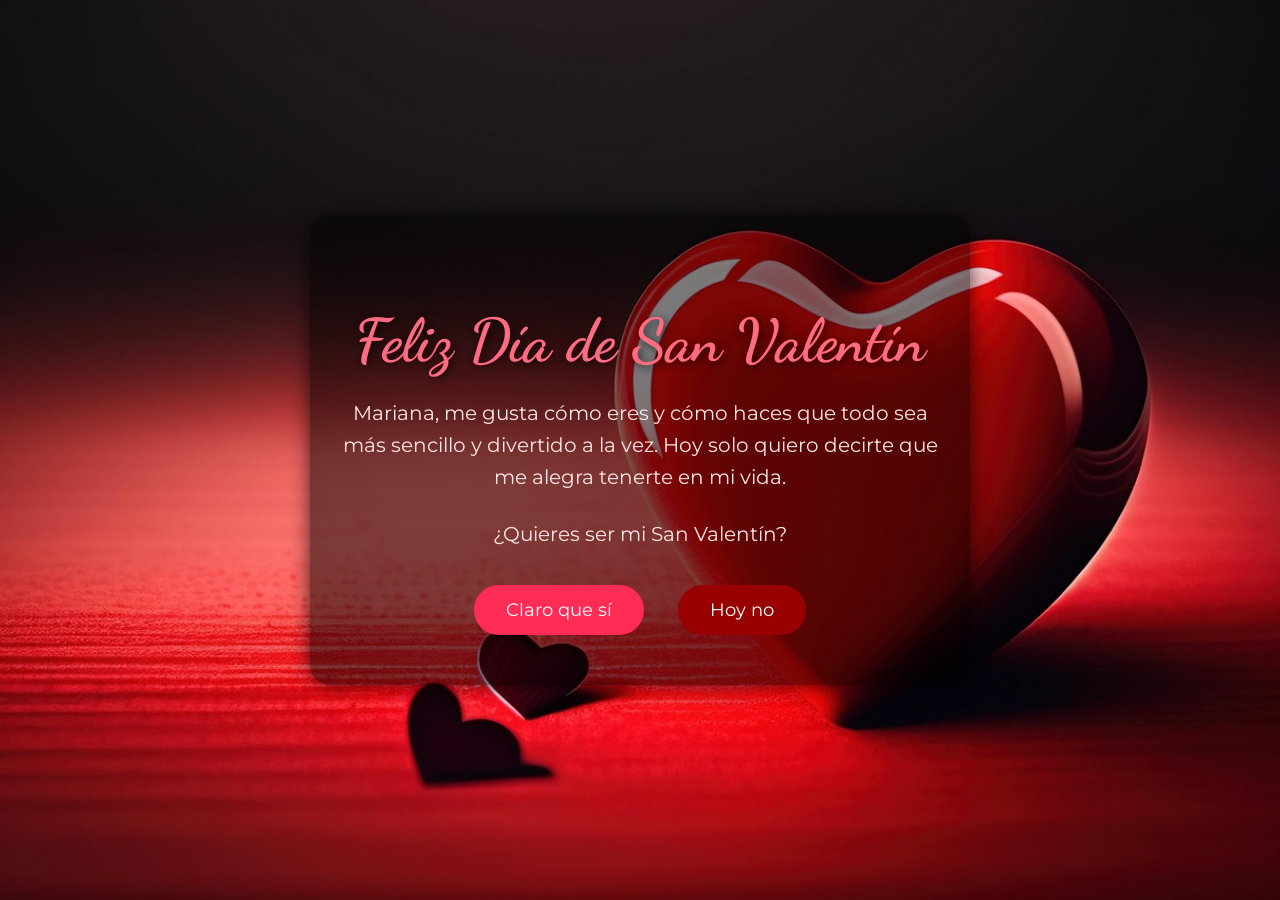
<file: index.html>
<!DOCTYPE html>
<!--[if lt IE 7]>      <html class="no-js lt-ie9 lt-ie8 lt-ie7"> <![endif]-->
<!--[if IE 7]>         <html class="no-js lt-ie9 lt-ie8"> <![endif]-->
<!--[if IE 8]>         <html class="no-js lt-ie9"> <![endif]-->
<!--[if gt IE 8]>      <html class="no-js"> <!-<![endif]-->
<html>
    <head>
        <meta charset="utf-8">
        <meta http-equiv="X-UA-Compatible" content="IE=edge">
        <title>FELIZ SAN VALENTIN</title>
        <meta name="description" content="">
        <meta name="viewport" content="width=device-width, initial-scale=1">
        <link rel="stylesheet" href="styles.css">
    </head>
    <body>
        <!--[if lt IE 7]>
            <p class="browsehappy">You are using an <strong>outdated</strong> browser. Please <a href="#">upgrade your browser</a> to improve your experience.</p>
        <![endif]-->
        <section class="hero">
            <h1>Feliz Día de San Valentín</h1>
            <p>Mariana, me gusta cómo eres y cómo haces que todo sea más sencillo y divertido a la vez. Hoy solo quiero decirte que me alegra tenerte en mi vida.</p>
            <p>¿Quieres ser mi San Valentín?</p>
            <a href="gallery.html" class="yes">Claro que sí</a>
            <a href="#" class="no">Hoy no</a>
        </section>

        <!-- Contenedor para mensajes dinámicos -->
        <div id="popup-container"></div>

        
        <script src="script.js" async defer></script>
    </body>
</html>
</file>
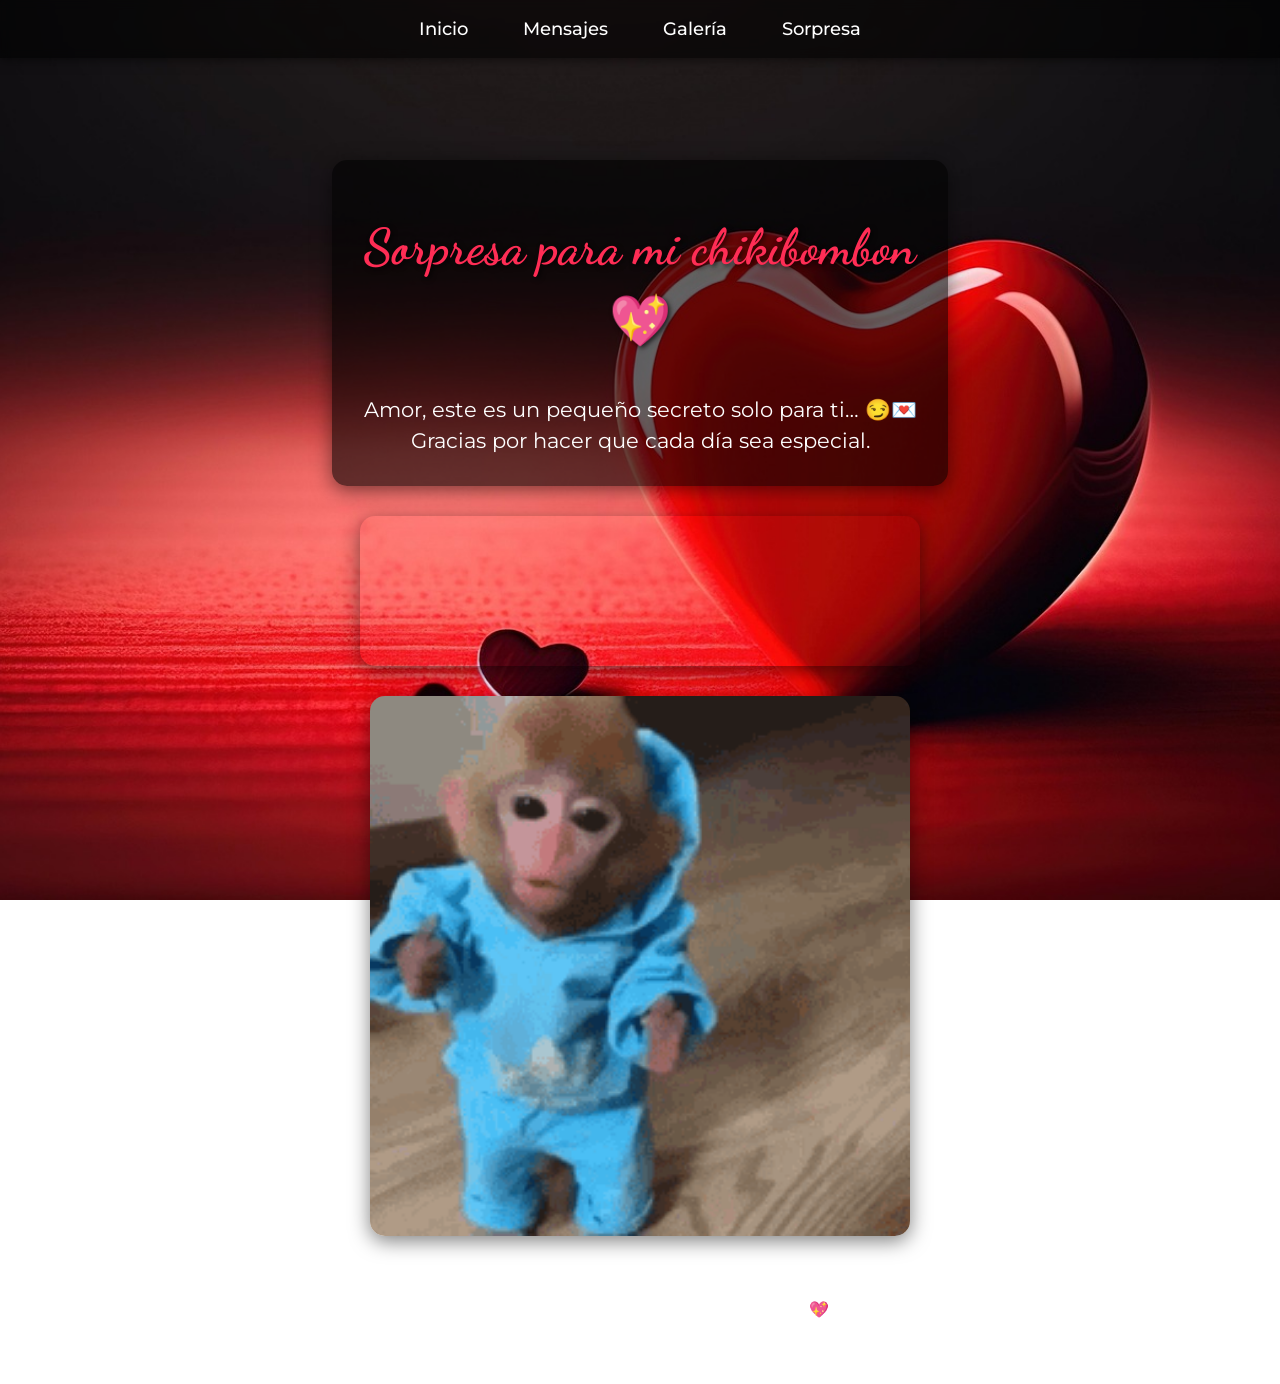
<file: surprise.html>
<!DOCTYPE html>
<html lang="es">
<head>
    <meta charset="UTF-8">
    <meta name="viewport" content="width=device-width, initial-scale=1.0">
    <title>Sorpresa - San Valentín</title>
    <link href="https://fonts.googleapis.com/css2?family=Dancing+Script:wght@700&family=Montserrat:wght@400;500&display=swap" rel="stylesheet">
    <style>
        /* Fuentes y fondo */
html, body {
    margin: 0;
    padding: 0;
    font-family: 'Montserrat', sans-serif;
    color: white;
    height: 100%;
    background-image: url('fondo.jpg');
    background-size: cover;
    background-repeat: no-repeat;
    background-position: center center;
    background-attachment: fixed;
    display: flex;
    flex-direction: column;
    align-items: center;
    padding-top: 60px; /* espacio menú */
}

/* Menú de navegación */
.nav-bar {
    position: fixed;
    top: 0;
    width: 100%;
    background: rgba(0,0,0,0.6);
    backdrop-filter: blur(5px);
    z-index: 1000;
    padding: 10px 0;
    box-shadow: 0 2px 10px rgba(0,0,0,0.5);
}

.nav-bar nav {
    display: flex;
    justify-content: center;
    gap: 25px;
}

.nav-bar a {
    color: white;
    text-decoration: none;
    font-family: 'Montserrat', sans-serif;
    font-weight: 500;
    font-size: 18px;
    padding: 8px 15px;
    border-radius: 25px;
    transition: all 0.3s ease;
}

.nav-bar a:hover {
    background: #ff2d55;
    box-shadow: 0 0 15px rgba(255,45,85,0.7);
    transform: scale(1.05);
}

/* Título */
h1 {
    font-family: 'Dancing Script', cursive;
    font-size: 50px;
    text-align: center;
    margin-top: 20px;

    color: #ff2d55; /* rosa/fucsia más intenso */
    text-shadow: 2px 2px 5px rgba(0,0,0,0.7);


}

/* Contenedor mensaje secreto */
#secret-message {
    background: rgba(0,0,0,0.6);
    padding: 30px 20px;
    border-radius: 15px;
    margin-top: 40px;
    width: 90%;
    max-width: 600px;
    text-align: center;
    font-size: 1.3rem;
    line-height: 1.5;
    box-shadow: 0 5px 20px rgba(0,0,0,0.5);
    transition: all 0.3s ease;
}

/* Iframes y GIFs */
iframe, img {
    margin-top: 30px;
    border-radius: 15px;
    max-width: 90%;
    box-shadow: 0 5px 20px rgba(0,0,0,0.5);
}

/* Botón */
button {
    margin-top: 40px;
    padding: 12px 25px;
    border: none;
    border-radius: 50px;
    background-color: #ff4966;
    color: #fff;
    font-size: 1rem;
    cursor: pointer;
    transition: transform 0.2s ease, background-color 0.2s ease;
}

button:hover {
    transform: scale(1.05);
    background-color: #ff2d55;
}

/* Animaciones fade-in */
.fade-in-1, .fade-in-2 {
    opacity: 0;
    animation: appear 1s forwards;
}
.fade-in-2{
    margin-bottom: 60px;    
}
img{
    padding-bottom: 0px;
    margin-bottom: 0px;
}
p{
    padding-top: 0px;
    margin-top: 0px;
}
.GIF{
    align-items: center;
    text-align: center;
    padding-bottom: 30px;
}
@keyframes appear {
    to { opacity: 1; }
}

    </style>
</head>
<body>
    <header class="nav-bar">
    <nav>
        <a href="index.html">Inicio</a>
        <a href="messages.html">Mensajes</a>
        <a href="gallery.html">Galería</a>
        <a href="surprise.html">Sorpresa</a>
    </nav>
</header>


    

    <div id="secret-message" class="fade-in-1">
        <h1>Sorpresa para mi chikibombon 💖</h1>
        Amor, este es un pequeño secreto solo para ti… 😏💌<br>
        Gracias por hacer que cada día sea especial.
    </div>

    <!-- Video -->
    <iframe width="560" height="315" src="https://www.youtube.com/embed/TeNFZmOlWAs?si=MPcaRAmYvjpJtVOU" title="YouTube video player" frameborder="0" allow="accelerometer; autoplay; clipboard-write; encrypted-media; gyroscope; picture-in-picture; web-share" referrerpolicy="strict-origin-when-cross-origin" allowfullscreen></iframe>
    <!-- GIF divertido/romántico -->
     <section class="GIF">
            <img width="600" height="auto" class="fade-in-2" src="mono-lindo.gif" alt="GIF sorpresa">
            <p>Estoy soy yo cuando te sientes triste mi niña 💖. <br>TE ADORO chiquita hermosa.</p>
     </section>
</body>
</html>
</file>
<file: styles.css>
/* Importar fuentes de Google */
@import url('https://fonts.googleapis.com/css2?family=Dancing+Script:wght@700&family=Montserrat:wght@400;500&display=swap');

/* Reset y estilo base */
html, body {
    margin: 0;
    padding: 0;
    height: 100%;
    font-family: 'Montserrat', sans-serif;
    color: white;
    background-image: url('fondo.jpg');
    background-size: cover;
    background-repeat: no-repeat;
    background-position: center center;
    background-attachment: fixed;
    display: flex;
    justify-content: center;
    align-items: center;
}

/* Contenedor principal */
.hero {
    text-align: center;
    background: rgba(0,0,0,0.5);
    padding: 40px 30px;
    border-radius: 20px;
    max-width: 600px;
    box-shadow: 0 0 20px rgba(0,0,0,0.7);
}

/* Título */
.hero h1 {
    font-family: 'Dancing Script', cursive;
    font-size: 60px;
    margin-bottom: 20px;
    color: #ff6b81;
    text-shadow: 2px 2px 8px rgba(0,0,0,0.7);
}

/* Párrafos */
.hero p {
    font-size: 20px;
    line-height: 1.6;
    margin-bottom: 25px;
    color: #ffe6e6;
}

/* Botones */
.hero a {
    display: inline-block;
    margin: 10px 15px;
    padding: 12px 30px;
    font-size: 18px;
    text-decoration: none;
    border-radius: 50px;
    border: 2px solid white;
    color: #fff;
    transition: all 0.3s ease;
}

.hero a.yes {
    background: #ff2d55;
    border-color: #ff2d55;
}

.hero a.no {
    background: #990000;
    border-color: #990000;
}

.hero a:hover {
    transform: scale(1.1);
    box-shadow: 0 0 20px rgba(255, 45, 85, 0.7);
}

/* Contenedor de mensajes emergentes */
#popup-container {
    position: fixed;
    top: 0;
    left: 0;
    width: 100%;
    height: 100%;
    pointer-events: none;
    display: flex;
    justify-content: center;
    align-items: center;
    z-index: 1000;
}

.popup-message {
    position: absolute;
    background: #ff2d55;
    color: white;
    padding: 20px 40px;
    border-radius: 20px;
    text-align: center;
    font-size: 24px;
    font-family: 'Dancing Script', cursive;
    box-shadow: 0 0 20px rgba(0,0,0,0.5);
    pointer-events: auto;
    animation: popup-appear 0.3s ease forwards;
}

@keyframes popup-appear {
    0% { transform: scale(0.5); opacity: 0; }
    100% { transform: scale(1); opacity: 1; }
}

.popup-message a {
    display: inline-block;
    margin: 10px 15px;
    padding: 10px 25px;
    font-size: 18px;
    border-radius: 50px;
    text-decoration: none;
    color: white;
    border: 2px solid white;
    background: #ff4966;
    transition: all 0.3s ease;
}

.popup-message a:hover {
    transform: scale(1.1);
    box-shadow: 0 0 15px rgba(255,0,0,0.6);
}
</file>
